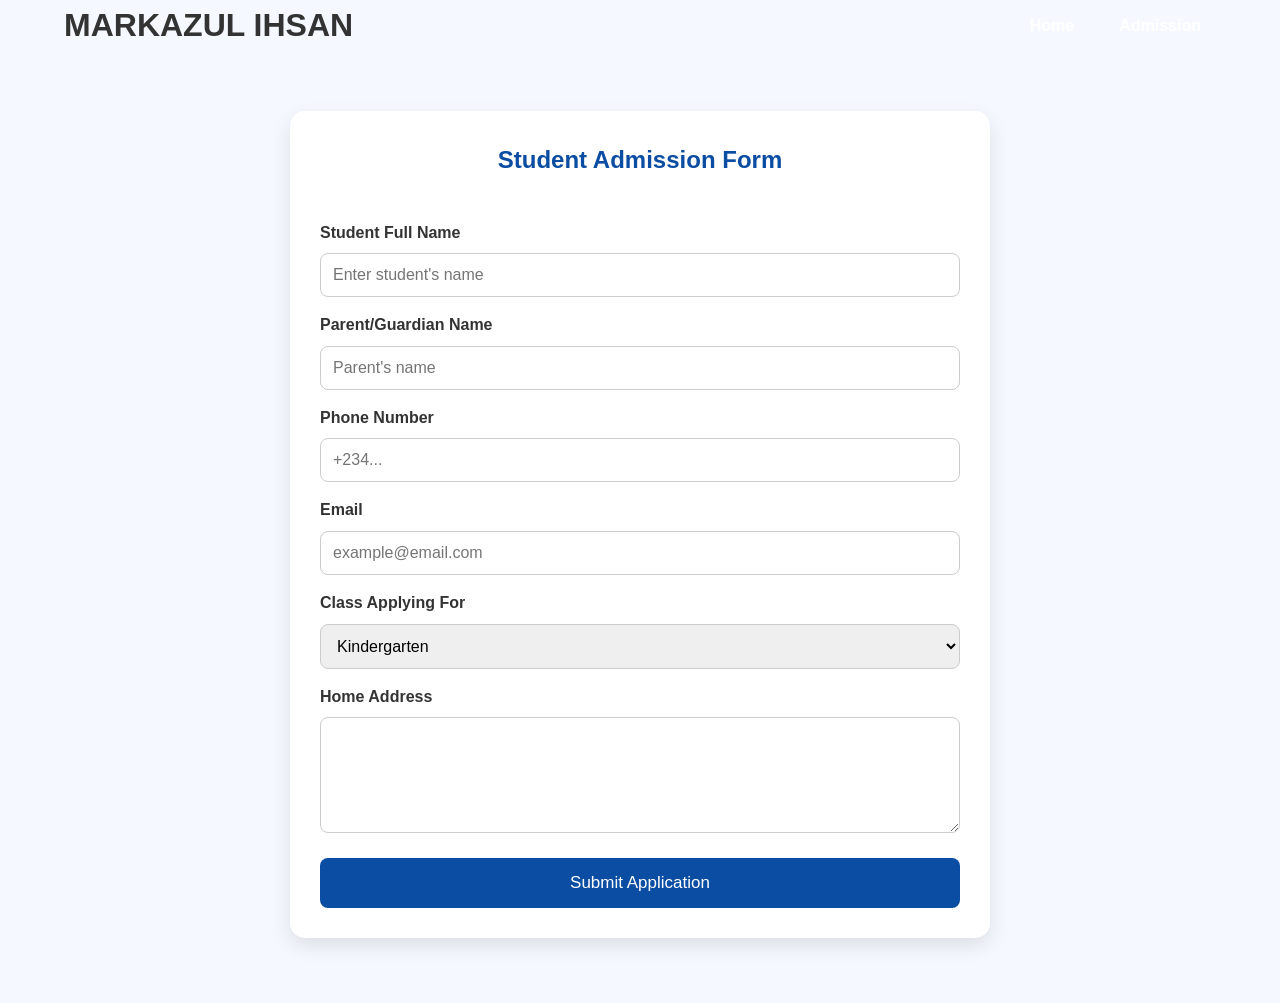
<file: admission.html>
<!DOCTYPE html>
<html lang="en">

<head>

<meta charset="UTF-8">

<meta name="viewport" content="width=device-width, initial-scale=1.0">

<title>Admission | Markazul Ihsan</title>

<link rel="stylesheet" href="style.css">

</head>

<body>

<header>

<div class="container">

<h1>MARKAZUL IHSAN</h1>

<nav>

<a href="index.html">Home</a>
<a href="admission.html">Admission</a>

</nav>

</div>

</header>

<section class="form-section">

<h2>Student Admission Form</h2>

<form>

<label>Student Full Name</label>

<input type="text" placeholder="Enter student's name">

<label>Parent/Guardian Name</label>

<input type="text" placeholder="Parent's name">

<label>Phone Number</label>

<input type="tel" placeholder="+234...">

<label>Email</label>

<input type="email" placeholder="example@email.com">

<label>Class Applying For</label>

<select>

<option>Kindergarten</option>

<option>Primary 1</option>

<option>Primary 2</option>

<option>Primary 3</option>

<option>Primary 4</option>

<option>Primary 5</option>

<option>Primary 6</option>

<option>Primary 7</option>

</select>

<label>Home Address</label>

<textarea rows="5"></textarea>

<button type="submit">Submit Application</button>

</form>

</section>

</body>

</html>
</file>
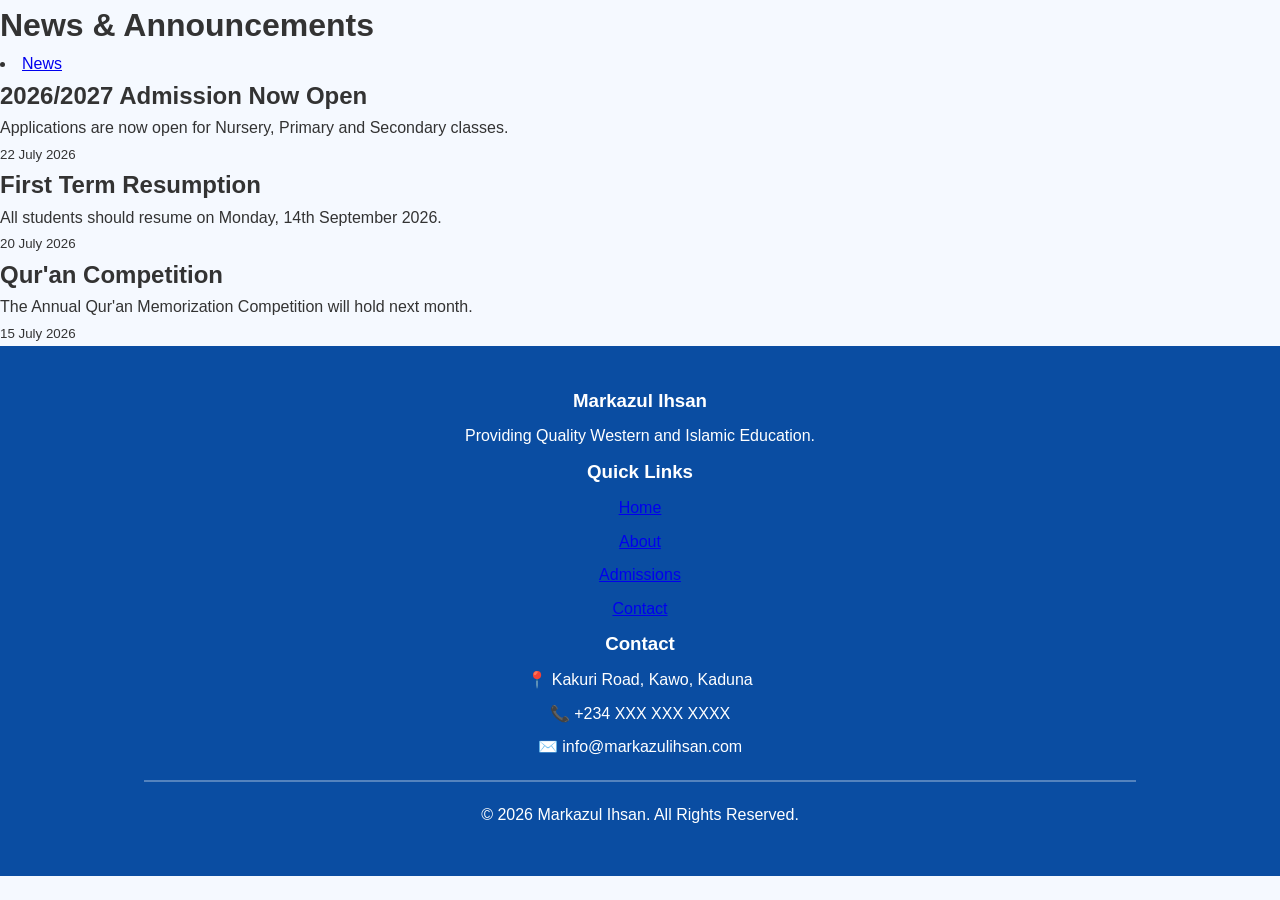
<file: news.html>
<!DOCTYPE html>
<html lang="en">
<head>
<meta charset="UTF-8">
<meta name="viewport" content="width=device-width, initial-scale=1.0">
<title>News & Announcements</title>
<link rel="stylesheet" href="style.css">
</head>
<body>

<header>
<h1>News & Announcements</h1>
</header>

<section class="news">
<li><a href="news.html">News</a></li>
<div class="news-card">
<h2>2026/2027 Admission Now Open</h2>
<p>Applications are now open for Nursery, Primary and Secondary classes.</p>
<small>22 July 2026</small>
</div>

<div class="news-card">
<h2>First Term Resumption</h2>
<p>All students should resume on Monday, 14th September 2026.</p>
<small>20 July 2026</small>
</div>

<div class="news-card">
<h2>Qur'an Competition</h2>
<p>The Annual Qur'an Memorization Competition will hold next month.</p>
<small>15 July 2026</small>
</div>

</section>
<footer class="footer">

<div class="footer-container">

<div>
<h3>Markazul Ihsan</h3>
<p>Providing Quality Western and Islamic Education.</p>
</div>

<div>
<h3>Quick Links</h3>
<p><a href="index.html">Home</a></p>
<p><a href="about.html">About</a></p>
<p><a href="admissions.html">Admissions</a></p>
<p><a href="contact.html">Contact</a></p>
</div>

<div>
<h3>Contact</h3>
<p>📍 Kakuri Road, Kawo, Kaduna</p>
<p>📞 +234 XXX XXX XXXX</p>
<p>✉️ info@markazulihsan.com</p>
</div>

</div>

<hr>

<p class="copyright">
© 2026 Markazul Ihsan. All Rights Reserved.
</p>

</footer>
</body>
</html>
</file>
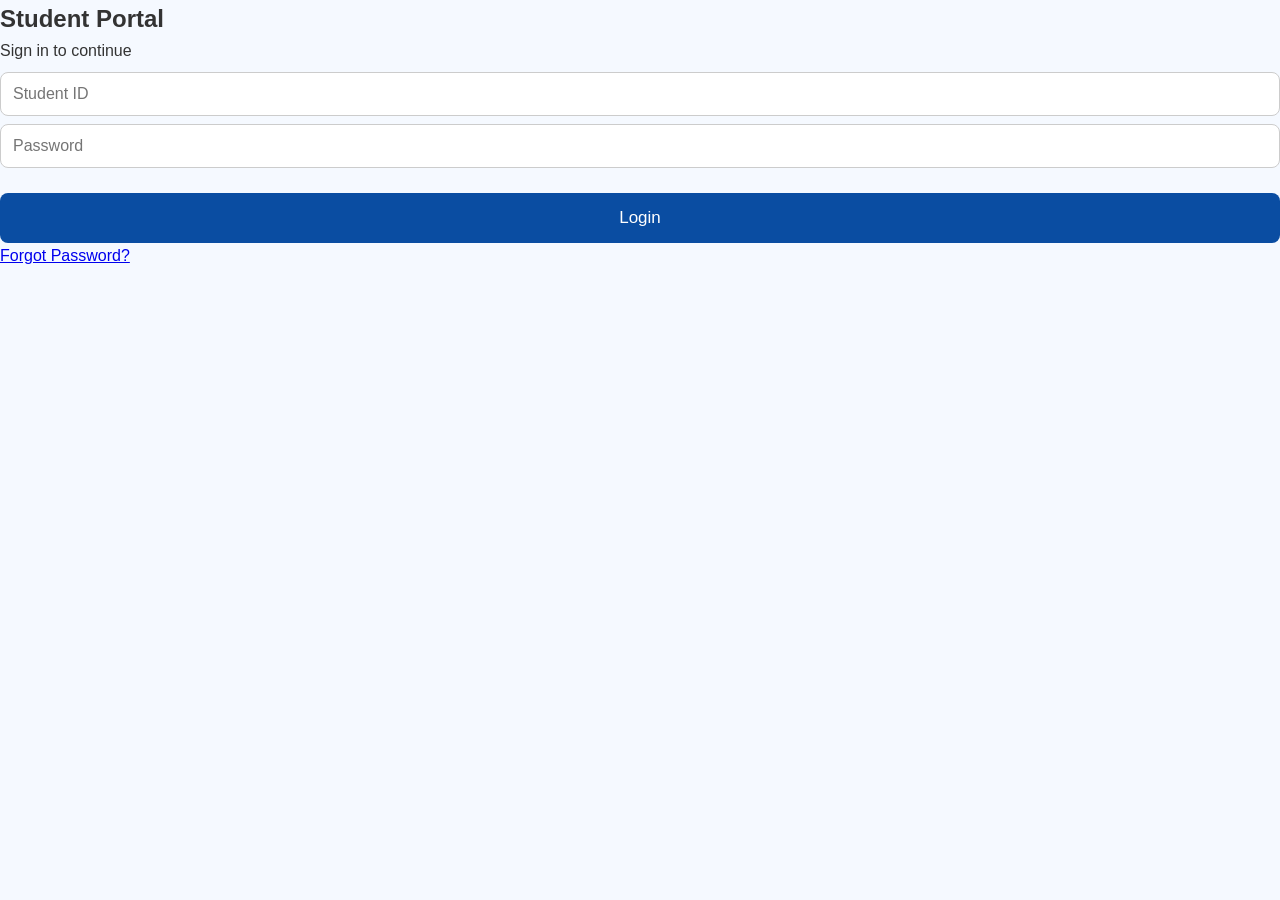
<file: portal.html>
<!DOCTYPE html>
<html lang="en">
<head>
<meta charset="UTF-8">
<meta name="viewport" content="width=device-width, initial-scale=1.0">
<title>Student Portal | Markazul Ihsan</title>

<link rel="stylesheet" href="style.css">
</head>

<body>

<div class="login-container">

<div class="login-card">

<h2>Student Portal</h2>

<p>Sign in to continue</p>

<form>

<input type="text" placeholder="Student ID" required>

<input type="password" id="password" placeholder="Password" required>

<button type="submit">Login</button>

</form>

<p><a href="#">Forgot Password?</a></p>

</div>

</div>

<script src="script.js"></script>

</body>
</html>
</file>
<file: style.css>
html{
    scroll-behavior:smooth;
}/* ===========================
   RESET
=========================== */

*{
    margin:0;
    padding:0;
    box-sizing:border-box;
}

body{
    font-family:Arial, Helvetica, sans-serif;
    background:#f5f9ff;
    color:#333;
    line-height:1.6;
}

/* ===========================
   CONTAINER
=========================== */

.container{
    width:90%;
    max-width:1200px;
    margin:auto;
}

/* ===========================
   HEADER
=========================== */

{header
    background:#0A4DA2;
    color:white;
    padding:18px 0;
    position:sticky;
    top:0;
    z-index:1000;
    box-shadow:0 3px 12px rgba(0,0,0,.2);
}

header .container{
    display:flex;
    justify-content:space-between;
    align-items:center;
    flex-wrap:wrap;
}

.logo-box{
    display:flex;
    align-items:center;
    gap:15px;
}

.logo{
    width:60px;
    height:60px;
    object-fit:contain;
}

.logo-box h1{
    font-size:24px;
}

.motto{
    color:#FFD700;
    font-size:15px;
}

/* ===========================
   NAVIGATION
=========================== */

nav{
    display:flex;
    flex-wrap:wrap;
    gap:15px;
}

nav a{
    color:white;
    text-decoration:none;
    font-weight:bold;
    padding:10px 15px;
    border-radius:8px;
    transition:.3s;
}

nav a:hover{
    background:white;
    color:#0A4DA2;
}

/* ===========================
   HERO
=========================== */

.hero{
    background:linear-gradient(rgba(10,77,162,.75),
    rgba(10,77,162,.75));
    color:white;
    text-align:center;
    padding:100px 20px;
}

.hero h2{
    font-size:48px;
    margin-bottom:20px;
}

.hero p{
    max-width:700px;
    margin:auto;
    font-size:20px;
}

.btn{
    display:inline-block;
    background:#FFD700;
    color:#0A4DA2;
    padding:15px 35px;
    border-radius:50px;
    text-decoration:none;
    font-weight:bold;
    transition:all .3s ease;
}

.btn:hover{
    background:white;
    transform:translateY(-3px);
    box-shadow:0 8px 20px rgba(0,0,0,.2);
}


.btn:hover{
    background:white;
}
/* ===========================
   ABOUT SECTION
=========================== */

.about{
    padding:80px 20px;
    background:white;
    text-align:center;
}

.about h2{
    color:#0A4DA2;
    font-size:36px;
    margin-bottom:20px;
}

.about p{
    max-width:800px;
    margin:auto;
    font-size:18px;
}

/* ===========================
   PROGRAMS
=========================== */

.programs{
    padding:80px 20px;
    background:#eef5ff;
    text-align:center;
}

.programs h2{
    color:#0A4DA2;
    margin-bottom:40px;
}

/* ===========================
   CARDS
=========================== */

.cards{
    display:flex;
    justify-content:center;
    gap:25px;
    flex-wrap:wrap;
}

.card{
    background:white;
    width:300px;
    padding:25px;
    border-radius:15px;
    box-shadow:0 8px 20px rgba(0,0,0,.1);
    transition:.3s;
}

.card:hover{
    transform:translateY(-10px);
}

.card h3{
    color:#0A4DA2;
    margin-bottom:15px;
}

/* ===========================
   WHY CHOOSE US
=========================== */

.why{
    padding:80px 20px;
    background:#0A4DA2;
    text-align:center;
    color:white;
}

.why h2{
    margin-bottom:40px;
}

.why .card{
    color:#222;
}

/* ===========================
   GALLERY
=========================== */

.gallery{
    padding:80px 20px;
    background:white;
    text-align:center;
}

.gallery h2{
    color:#0A4DA2;
    margin-bottom:15px;
}

.gallery p{
    margin-bottom:30px;
}

.gallery-grid{
    display:grid;
    grid-template-columns:repeat(auto-fit,minmax(220px,1fr));
    gap:20px;
}

.gallery-grid img{
    width:100%;
    height:220px;
    object-fit:cover;
    border-radius:15px;
    box-shadow:0 8px 20px rgba(0,0,0,.15);
    transition:.3s;
}

.gallery-grid img:hover{
    transform:scale(1.05);
}
/* ===========================
   CONTACT
=========================== */

.contact{
    padding:80px 20px;
    background:#f5f9ff;
}

.contact h2{
    text-align:center;
    color:#0A4DA2;
    margin-bottom:40px;
}

.contact-grid{
    display:grid;
    grid-template-columns:repeat(auto-fit,minmax(250px,1fr));
    gap:20px;
}

.contact-card{
    background:white;
    padding:25px;
    border-radius:15px;
    box-shadow:0 8px 20px rgba(0,0,0,.1);
}

.contact-card h3{
    color:#0A4DA2;
    margin-bottom:15px;
}

/* ===========================
   FOOTER
=========================== */

.footer{
    background:#0A4DA2;
    color:white;
    text-align:center;
    padding:40px 20px;
}

.footer h2{
    margin-bottom:10px;
}

.footer p{
    margin:8px 0;
}

.footer hr{
    width:80%;
    margin:20px auto;
    border:1px solid rgba(255,255,255,.3);
}

/* ===========================
   FORMS
=========================== */

.form-section{
    max-width:700px;
    margin:60px auto;
    padding:30px;
    background:white;
    border-radius:15px;
    box-shadow:0 8px 20px rgba(0,0,0,.1);
}

.form-section h2{
    text-align:center;
    color:#0A4DA2;
    margin-bottom:25px;
}

form{
    display:flex;
    flex-direction:column;
}

label{
    margin-top:15px;
    font-weight:bold;
}

input,
select,
textarea{
    padding:12px;
    margin-top:8px;
    border:1px solid #ccc;
    border-radius:8px;
    font-size:16px;
}

button{
    margin-top:25px;
    background:#0A4DA2;
    color:white;
    border:none;
    padding:15px;
    border-radius:8px;
    cursor:pointer;
    font-size:17px;
}

button:hover{
    background:#083b7d;
}

/* ===========================
   MOBILE
=========================== */

@media (max-width:768px){

header .container{
    flex-direction:column;
    text-align:center;
}

nav{
    justify-content:center;
    margin-top:15px;
}

.hero h2{
    font-size:34px;
}

.hero p{
    font-size:18px;
}

.logo-box{
    flex-direction:column;
}

.card{
    width:100%;
}
}
.menu-toggle{
    display:none;
    font-size:30px;
    cursor:pointer;
    color:white;
}

@media(max-width:768px){

.menu-toggle{
display:block;
}

nav{
display:none;
flex-direction:column;
width:100%;
margin-top:15px;
}

nav.active{
display:flex;
}

}
.menu-toggle{
    display:none;
    font-size:30px;
    cursor:pointer;
    color:white;
}

@media(max-width:768px){

.menu-toggle{
display:block;
}

.fade-up{
    opacity:0;
    transform:translateY(40px);
    animation:fadeUp 1s ease forwards;
}

@keyframes fadeUp{

from{
opacity:0;
transform:translateY(40px);
}

to{
opacity:1;
transform:translateY(0);
}

}
.login-container{
    min-height:100vh;
    display:flex;
    justify-content:center;
    align-items:center;
    background:linear-gradient(135deg,#0A4DA2,#4A90E2);
}

.login-card{
    background:white;
    padding:40px;
    border-radius:15px;
    width:350px;
    box-shadow:0 10px 25px rgba(0,0,0,.2);
    text-align:center;
}

.login-card h2{
    color:#0A4DA2;
    margin-bottom:10px;
}

.login-card p{
    margin-bottom:20px;
}

.login-card input{
    width:100%;
    margin:10px 0;
}

.login-card button{
    width:100%;
}
.announcements{
    padding:80px 20px;
    background:#eef5ff;
}

.announcements h2{
    text-align:center;
    color:#0A4DA2;
    margin-bottom:40px;
}

.announcement-card{
    background:white;
    padding:25px;
    margin-bottom:20px;
    border-left:6px solid #0A4DA2;
    border-radius:10px;
    box-shadow:0 5px 15px rgba(0,0,0,.1);
}

.announcement-card h3{
    color:#0A4DA2;
    margin-bottom:10px;
}

.announcement-card span{
    display:block;
    margin-top:15px;
    color:gray;
    font-size:14px;
}
.events{
    padding:80px 20px;
    background:white;
}

.events h2{
    text-align:center;
    color:#0A4DA2;
    margin-bottom:40px;
}

.event-grid{
    display:grid;
    grid-template-columns:repeat(auto-fit,minmax(280px,1fr));
    gap:20px;
}

.event-card{
    background:#f8fbff;
    padding:25px;
    border-radius:12px;
    box-shadow:0 5px 15px rgba(0,0,0,.1);
    transition:.3s;
}

.event-card:hover{
    transform:translateY(-5px);
}

.event-card h3{
    color:#0A4DA2;
    margin-bottom:15px;
}
.leadership{
    padding:80px 20px;
    background:#eef5ff;
}

.leadership h2{
    text-align:center;
    color:#0A4DA2;
    margin-bottom:40px;
}

.leaders{
    display:grid;
    grid-template-columns:repeat(auto-fit,minmax(250px,1fr));
    gap:20px;
}

.leader-card{
    background:white;
    padding:25px;
    border-radius:15px;
    text-align:center;
    box-shadow:0 8px 20px rgba(0,0,0,.1);
    transition:.3s;
}

.leader-card:hover{
    transform:translateY(-8px);
}

.leader-card h3{
    color:#0A4DA2;
    margin-bottom:10px;
}

.leader-card h4{
    margin-bottom:15px;
    color:#444;
}
.footer{
    background:#0A4DA2;
    color:white;
    padding:60px 20px 20px;
}

.footer-grid{
    display:grid;
    grid-template-columns:repeat(auto-fit,minmax(220px,1fr));
    gap:30px;
    margin-bottom:30px;
}

.footer h3{
    margin-bottom:15px;
}

.footer ul{
    list-style:none;
}

.footer ul li{
    margin-bottom:10px;
}

.footer a{
    color:white;
    text-decoration:none;
}

.footer a:hover{
    color:#FFD700;
}

.footer hr{
    border:1px solid rgba(255,255,255,.2);
    margin:20px 0;
}

.footer p:last-child{
    text-align:center;
}
.faq{
    padding:80px 20px;
    background:#ffffff;
}

.faq h2{
    text-align:center;
    color:#0A4DA2;
    margin-bottom:40px;
}

.faq-item{
    background:#f8fbff;
    border-left:5px solid #0A4DA2;
    padding:20px;
    margin-bottom:20px;
    border-radius:10px;
    box-shadow:0 5px 15px rgba(0,0,0,.08);
}

.faq-item h3{
    color:#0A4DA2;
    margin-bottom:10px;
}
body{
    margin:0;
    font-family:Arial, sans-serif;
    background:#f4f7fc;
}

.container{
    width:90%;
    max-width:700px;
    margin:40px auto;
    background:white;
    padding:30px;
    border-radius:10px;
    box-shadow:0 5px 15px rgba(0,0,0,.1);
}

h1{
    text-align:center;
    color:#0A4DA2;
}

label{
    display:block;
    margin-top:15px;
    font-weight:bold;
}

input{
    width:100%;
    padding:12px;
    margin-top:5px;
    border:1px solid #ccc;
    border-radius:6px;
    box-sizing:border-box;
}

button{
    width:100%;
    padding:15px;
    margin-top:25px;
    background:#0A4DA2;
    color:white;
    border:none;
    border-radius:6px;
    font-size:16px;
    cursor:pointer;
}

button:hover{
    background:#083b7d;
}
table{
    width:100%;
    border-collapse:collapse;
    margin-top:20px;
}

th{
    background:#0A4DA2;
    color:white;
    padding:12px;
}

td{
    padding:12px;
    text-align:center;
}

tr:nth-child(even){
    background:#f2f2f2;
}

tr:hover{
    background:#dbe9ff;
}
button{
    background:#0A4DA2;
    color:white;
    border:none;
    padding:10px 15px;
    border-radius:5px;
    cursor:pointer;
}

button:hover{
    opacity:.9;
}

.delete-btn{
    background:#d9534f;
}
.dashboard{
display:flex;
min-height:100vh;
}

.sidebar{
width:250px;
background:#0A4DA2;
padding:20px;
}

.sidebar h2{
color:white;
text-align:center;
margin-bottom:30px;
}

.sidebar a{
display:block;
color:white;
text-decoration:none;
padding:15px;
margin:10px 0;
border-radius:8px;
transition:.3s;
}

.sidebar a:hover{
background:white;
color:#0A4DA2;
}

.main{
flex:1;
padding:30px;
background:#f4f7fc;
}

.cards{
display:grid;
grid-template-columns:repeat(auto-fit,minmax(220px,1fr));
gap:20px;
}

.card{
background:white;
padding:30px;
border-radius:12px;
text-align:center;
box-shadow:0 5px 15px rgba(0,0,0,.1);
}

.card h2{
font-size:40px;
color:#0A4DA2;
}
#search{
width:100%;
padding:12px;
margin:20px 0;
border:1px solid #ccc;
border-radius:6px;
font-size:16px;
}
#recentStudents{
width:100%;
margin-top:30px;
border-collapse:collapse;
}

#recentStudents th{
background:#0A4DA2;
color:white;
padding:12px;
}

#recentStudents td{
padding:12px;
text-align:center;
border-bottom:1px solid #ddd;
}
.topbar{
display:flex;
justify-content:space-between;
align-items:center;
background:white;
padding:20px;
margin-bottom:25px;
border-radius:10px;
box-shadow:0 5px 15px rgba(0,0,0,.1);
}

.admin{
font-weight:bold;
color:#0A4DA2;
}
.profile-card{

max-width:500px;

margin:40px auto;

background:white;

padding:30px;

border-radius:15px;

text-align:center;

box-shadow:0 5px 20px rgba(0,0,0,.15);

}

.profile-card img{

width:120px;

height:120px;

border-radius:50%;

margin-bottom:20px;

border:4px solid #0A4DA2;

}

.profile-card p{

margin:15px 0;

font-size:18px;

}
#preview{

display:block;

width:120px;

height:120px;

margin:20px auto;

border-radius:50%;

border:3px solid #0A4DA2;

object-fit:cover;

}
.logo{

text-align:center;

margin-bottom:40px;

color:white;

}

.logo h2{

margin:0;

font-size:35px;

}

.logo p{

margin-top:8px;

font-size:14px;

opacity:.8;

}
.news{
max-width:1100px;
margin:40px auto;
padding:20px;
}

.news-card{
background:#fff;
padding:20px;
margin-bottom:20px;
border-left:6px solid #0A4DA2;
border-radius:10px;
box-shadow:0 3px 10px rgba(0,0,0,.1);
}

.news-card h2{
margin-bottom:10px;
color:#0A4DA2;
}

.news-card small{
color:#777;
}
</file>
